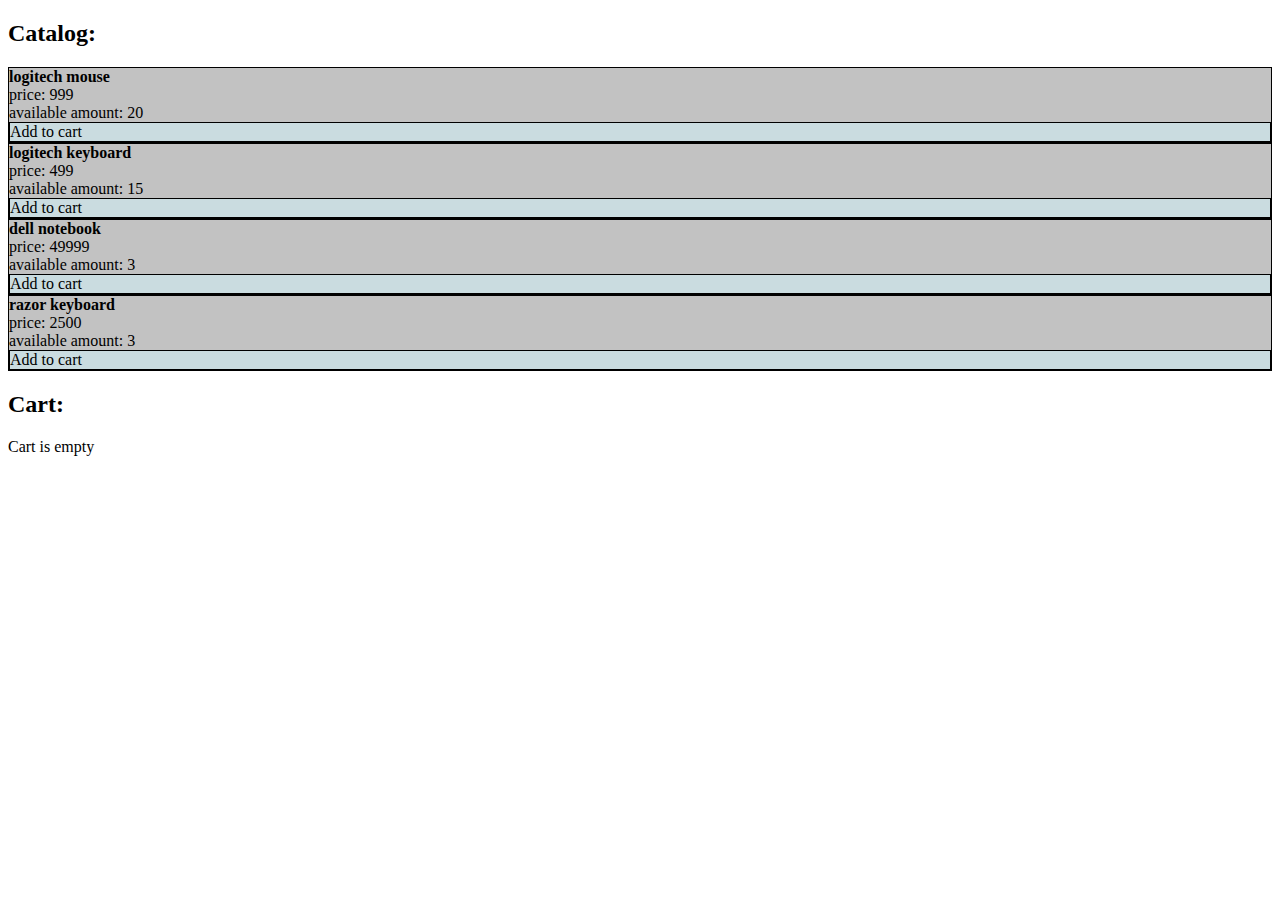
<file: lesson6/index.html>
<!DOCTYPE html>
<html lang="en">

<head>
    <meta charset="UTF-8">
    <meta http-equiv="X-UA-Compatible" content="IE=edge">
    <meta name="viewport" content="width=device-width, initial-scale=1.0">
    <title>Document</title>
    <script src="./script.js" defer></script>
    <link rel="stylesheet" href="./style.css">
</head>

<body>
    <div id="catalog">
        <div>
            <h2>Catalog:</h2>
        </div>
    </div>

    <div>
        <h2>Cart:</h2>
        <div class="cart">

        </div>
        <div class="clearButton">Clear cart</div>
    </div>



</body>

</html>
</file>
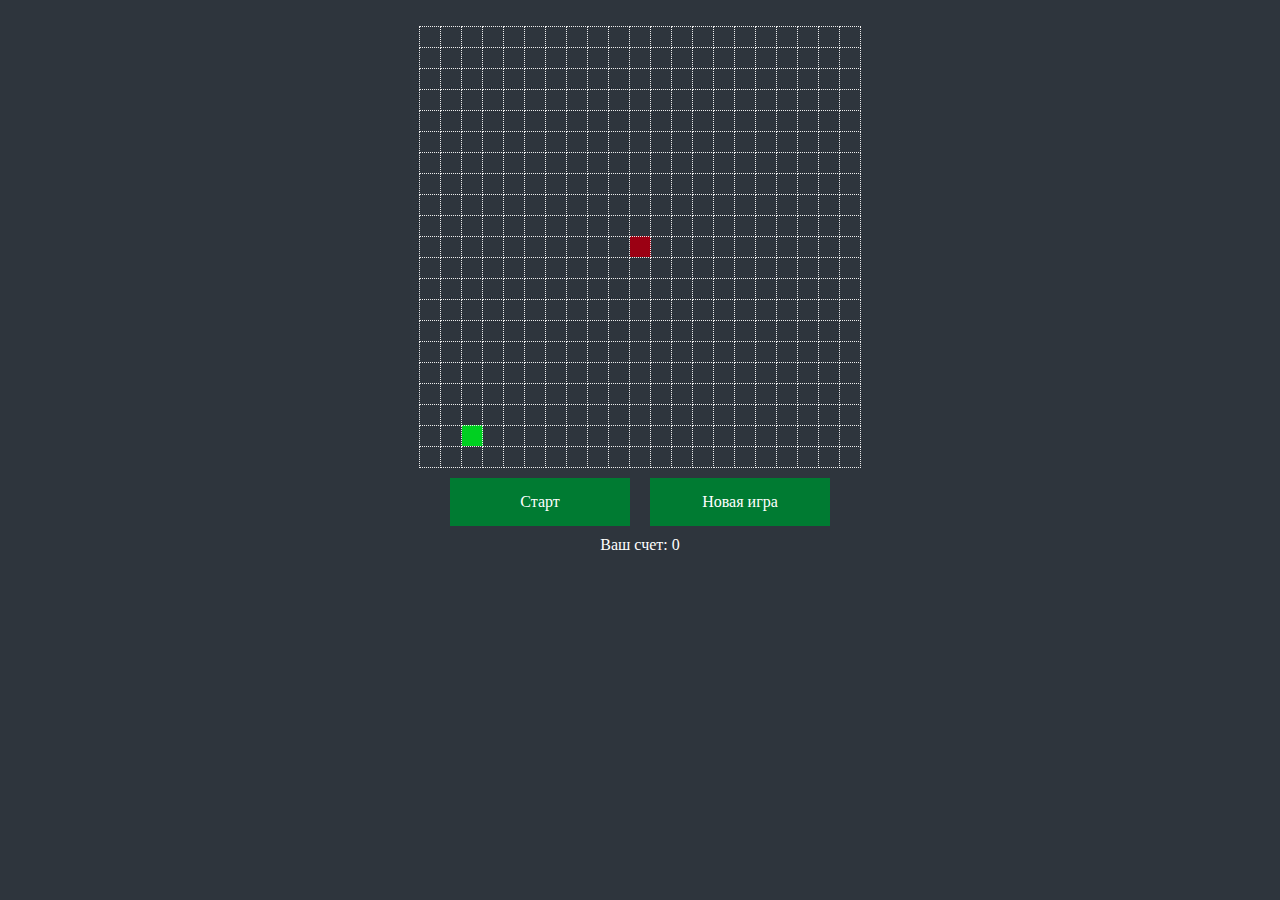
<file: lesson7/index.html>
<!DOCTYPE html>
<html lang="en">

<head>
    <meta charset="UTF-8">
    <title>Змейка</title>
    <link rel="stylesheet" href="style.css" />
</head>

<body>
    <div id="game-wrap">
        <table id="game"></table>
    </div>
    <div id="menu">
        <div id="playButton" class="menuButton">Старт</div>
        <div id="newGameButton" class="menuButton">Новая игра</div>
    </div>
    <div id="score" class="score"></div>

    <script src="js.js"></script>
</body>

</html>
</file>
<file: lesson6/style.css>
.catalogGood {
    background-color: rgb(194, 194, 194);
    border: black solid 1px;
}

.cartGood {
    background-color: blanchedalmond;
    border: black solid 1px;
}

.buyButton {
    background-color: rgb(202, 220, 224);
    border: black solid 1px;
}

.clearButton {
    background-color: rgb(202, 220, 224);
    border: black solid 1px;
}

.hidden {
    display: none;
}
</file>
<file: lesson7/style.css>
*{
    margin: 0;
    padding: 0;
    background: #2e353d;
}
.menuButton{
    width: 150px;
    padding: 15px;
    margin: 10px;
    color: white;
    background: #007b32;
    text-align: center;
    cursor: pointer;
}
.menuButton:hover{
    background: #009641;
}
#game{
    border-collapse: collapse;
    margin: 2% auto 0;
}
#menu{
    display: flex;
    justify-content: center;
}
td.cell{
    width: 20px;
    height: 20px;
    border: 1px dotted #eee;
    border-collapse: collapse;
}
.food{
    background: #00d021;
}
.wall {
    background: blue;
}
.snakeBody{
    background: #e5e5e5;
}
.snakeHead{
    background: #9b0013;
}
.disabled {
    background: #7c7c7c;
}
.disabled:hover {
    background: #7c7c7c;
}
.score {
    text-align: center;
    color: white;
}
</file>
